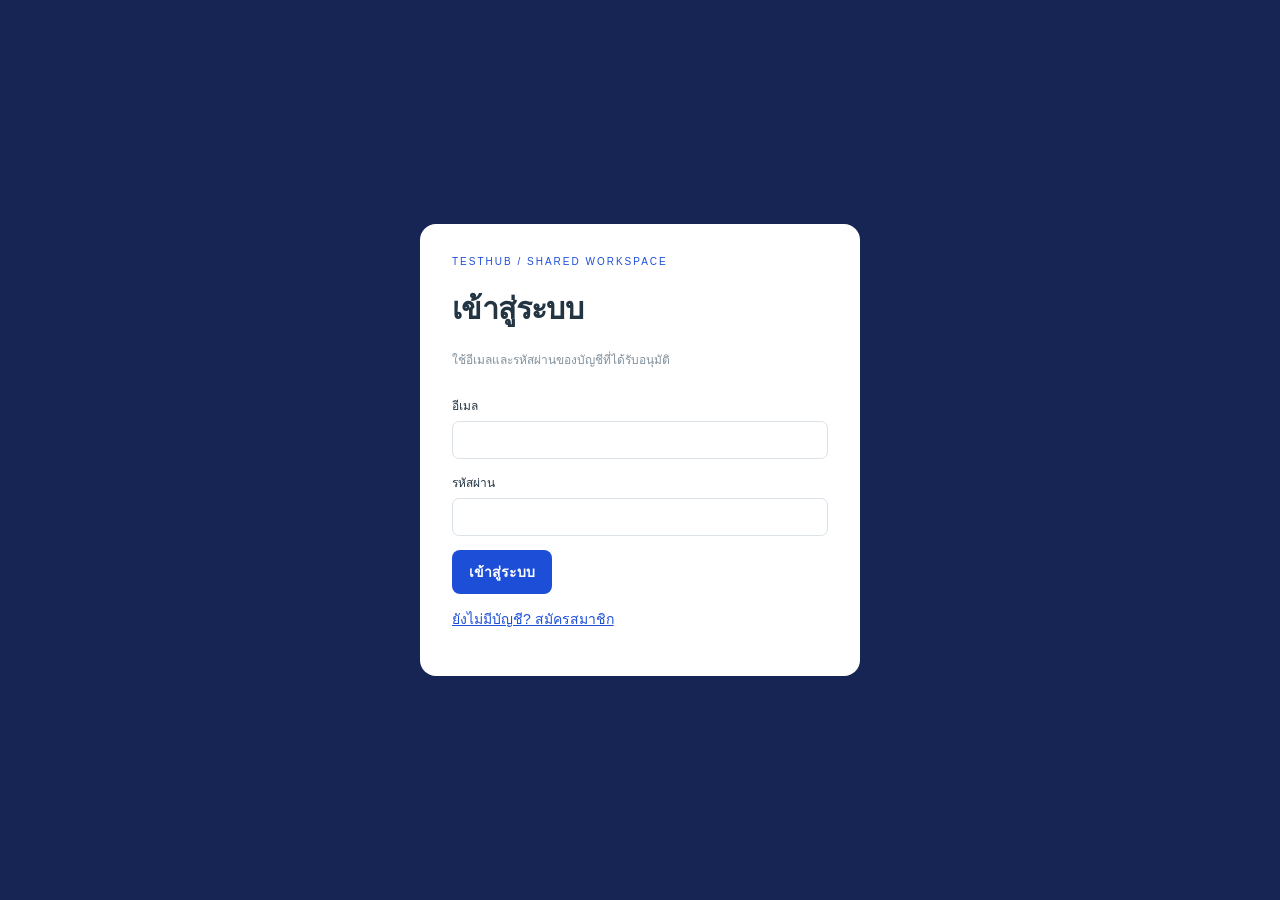
<file: index.html>
<!doctype html>
<html lang="th"><head><meta charset="utf-8"><meta name="viewport" content="width=device-width,initial-scale=1"><title>TestHub · ระบบจัดการเครื่องเทส</title><link rel="stylesheet" href="style.css?v=20261009-setup-file-form"></head>
<body><aside><div class="brand"><b>▦</b> TestHub</div><small>TEST EQUIPMENT MANAGEMENT</small><nav id="nav"></nav><div class="aside-note">WORKSPACE / 01<br><strong>ฝ่ายวิศวกรรมและซ่อมบำรุง</strong><p>บันทึกงาน ดูแลเครื่อง พร้อมทดสอบ</p></div></aside><main><header><span>พื้นที่ปฏิบัติงาน / <span id="breadcrumb"></span></span><span class="local">● กำลังเชื่อมต่อ</span></header><div class="heading"><div><p class="eyebrow">EQUIPMENT OPERATIONS</p><h1 id="title"></h1><p id="subtitle"></p></div><button id="add">＋ เพิ่มรายการ</button></div><div class="notice">กำลังโหลดข้อมูลจากเซิร์ฟเวอร์</div><section id="content"></section><footer><span>TestHub · <a href="users.html" id="users-link" hidden>จัดการผู้ใช้</a> <button class="secondary" id="logout">ออกจากระบบ</button></span> <button class="secondary" id="export">ดาวน์โหลดข้อมูลสำรอง JSON</button></footer></main><dialog id="dialog"><form id="form"><div class="dialog-head"><h2 id="form-title"></h2><button type="button" class="secondary" id="close" aria-label="ปิด">✕</button></div><div id="fields"></div><p id="error" role="alert"></p><button type="submit">บันทึกข้อมูล</button></form></dialog><div id="toast" role="status"></div><script src="config.js"></script><script src="cloud-client.js?v=20261009-setup-images"></script><script src="weekly-count.js?v=20261004-count-direct"></script><script src="stock-view.js?v=20261004-count-direct"></script><script src="cal-view.js?v=20261004-count-direct"></script><script src="setup-upload.js?v=20261009-setup-file-form"></script><script src="app.js?v=20261009-setup-file-form"></script></body></html>
</file>
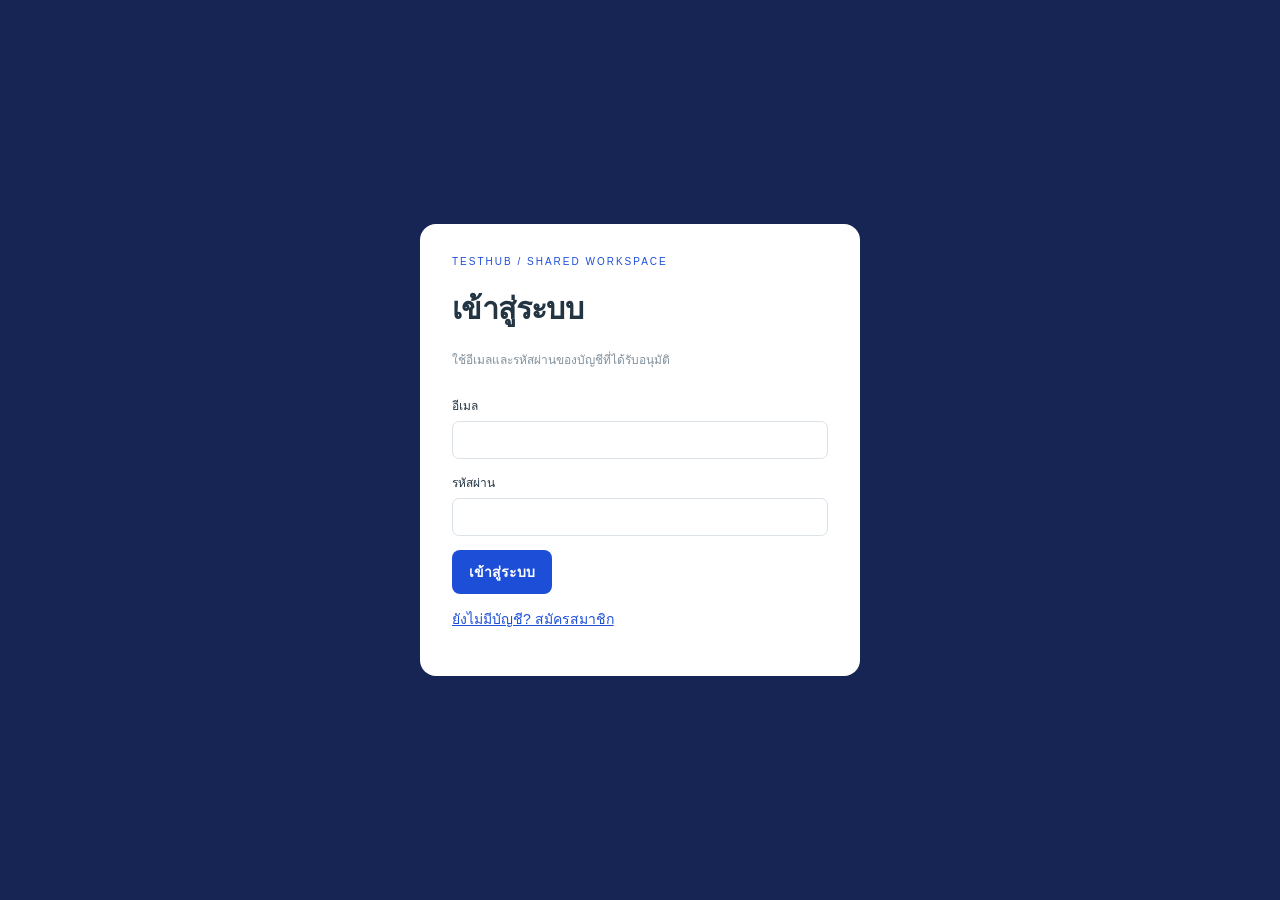
<file: guide.html>
<!doctype html><html lang="th"><head><meta charset="utf-8"><meta name="viewport" content="width=device-width,initial-scale=1"><title>Santorini · TestHub</title><link rel="stylesheet" href="guide-shell.css"></head><body><header><a href="setup-guide.html?id=guide-ua-mitsen-santorini">เปิดคู่มือ Santorini ฉบับล่าสุด →</a></header><script src="guide.js?v=20261009-setup-images"></script></body></html>
</file>
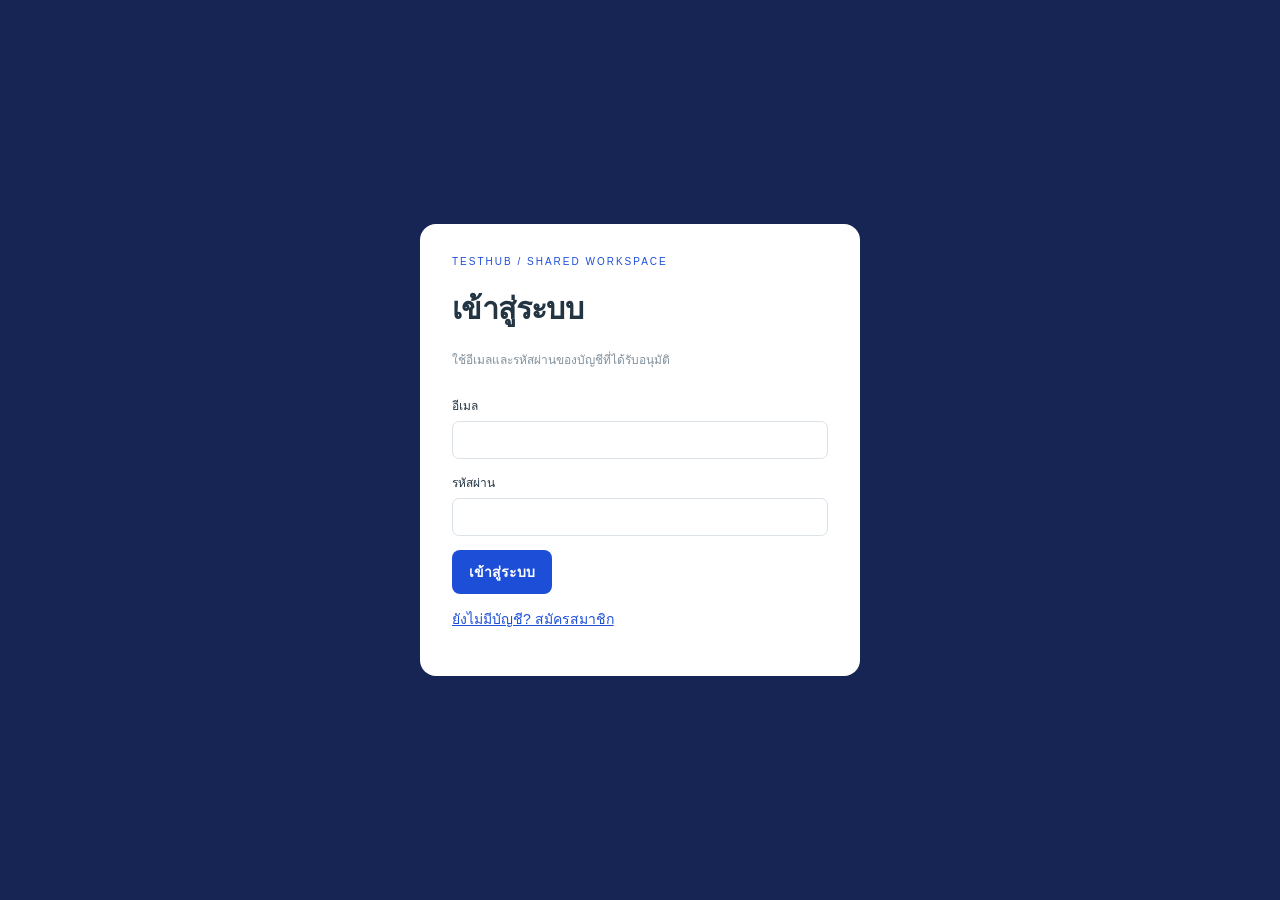
<file: login.html>
<!doctype html><html lang="th"><head><meta charset="utf-8"><meta name="viewport" content="width=device-width,initial-scale=1"><title>เข้าสู่ระบบ · TestHub</title><link rel="stylesheet" href="style.css"></head><body class="auth-page"><section class="auth-card"><div class="eyebrow">TESTHUB / SHARED WORKSPACE</div><h1 id="login-title">เข้าสู่ระบบ</h1><p id="login-hint" class="muted">ใช้บัญชีที่ผู้ดูแลระบบสร้างให้</p><form id="login-form"><label>ชื่อผู้ใช้<input name="username" autocomplete="username" required pattern="[a-zA-Z0-9._-]{3,50}"></label><label id="name-field" hidden>ชื่อแสดงผล<input name="name" autocomplete="name"></label><label>รหัสผ่าน<input name="password" type="password" autocomplete="current-password" required minlength="12" maxlength="128"></label><p id="login-error" role="alert"></p><button id="login-submit">เข้าสู่ระบบ</button></form></section><script src="config.js"></script><script src="cloud-client.js?v=register1"></script><script src="login.js?v=register1"></script></body></html>
</file>
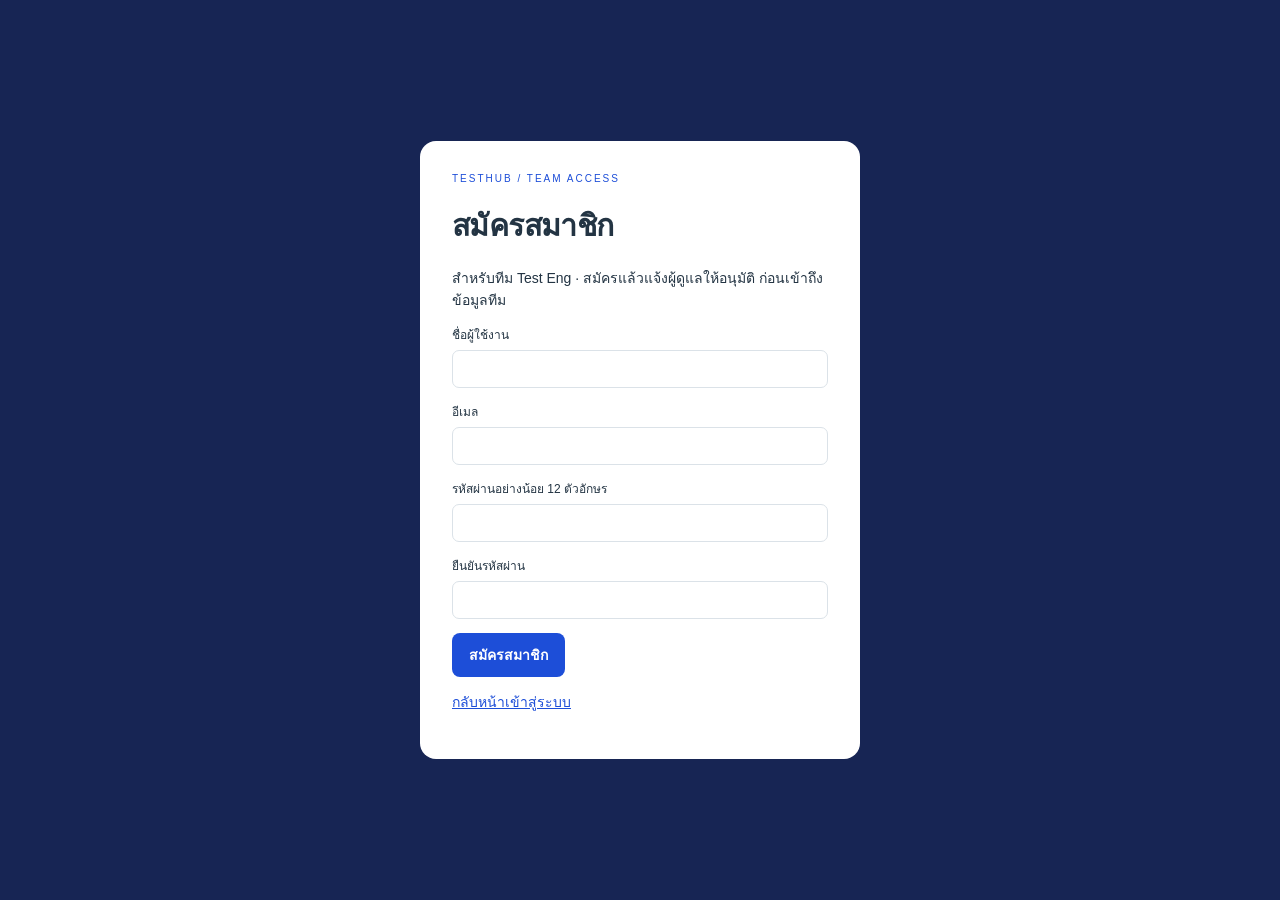
<file: register.html>
<!doctype html><html lang="th"><head><meta charset="utf-8"><meta name="viewport" content="width=device-width,initial-scale=1"><title>สมัครสมาชิก · TestHub</title><link rel="stylesheet" href="style.css"></head><body class="auth-page"><section class="auth-card"><div class="eyebrow">TESTHUB / TEAM ACCESS</div><h1>สมัครสมาชิก</h1><p>สำหรับทีม Test Eng · สมัครแล้วแจ้งผู้ดูแลให้อนุมัติ ก่อนเข้าถึงข้อมูลทีม</p><form id="register-form"><label>ชื่อผู้ใช้งาน<input name="name" autocomplete="name" required maxlength="200"></label><label>อีเมล<input name="email" type="email" autocomplete="email" required maxlength="254"></label><label>รหัสผ่านอย่างน้อย 12 ตัวอักษร<input name="password" type="password" autocomplete="new-password" required minlength="12" maxlength="128"></label><label>ยืนยันรหัสผ่าน<input name="confirm" type="password" autocomplete="new-password" required minlength="12" maxlength="128"></label><p id="register-status" role="status"></p><button type="submit">สมัครสมาชิก</button></form><p><a href="login.html?v=register1">กลับหน้าเข้าสู่ระบบ</a></p></section><script src="config.js"></script><script src="cloud-client.js?v=register1"></script><script src="register.js?v=register1"></script></body></html>
</file>
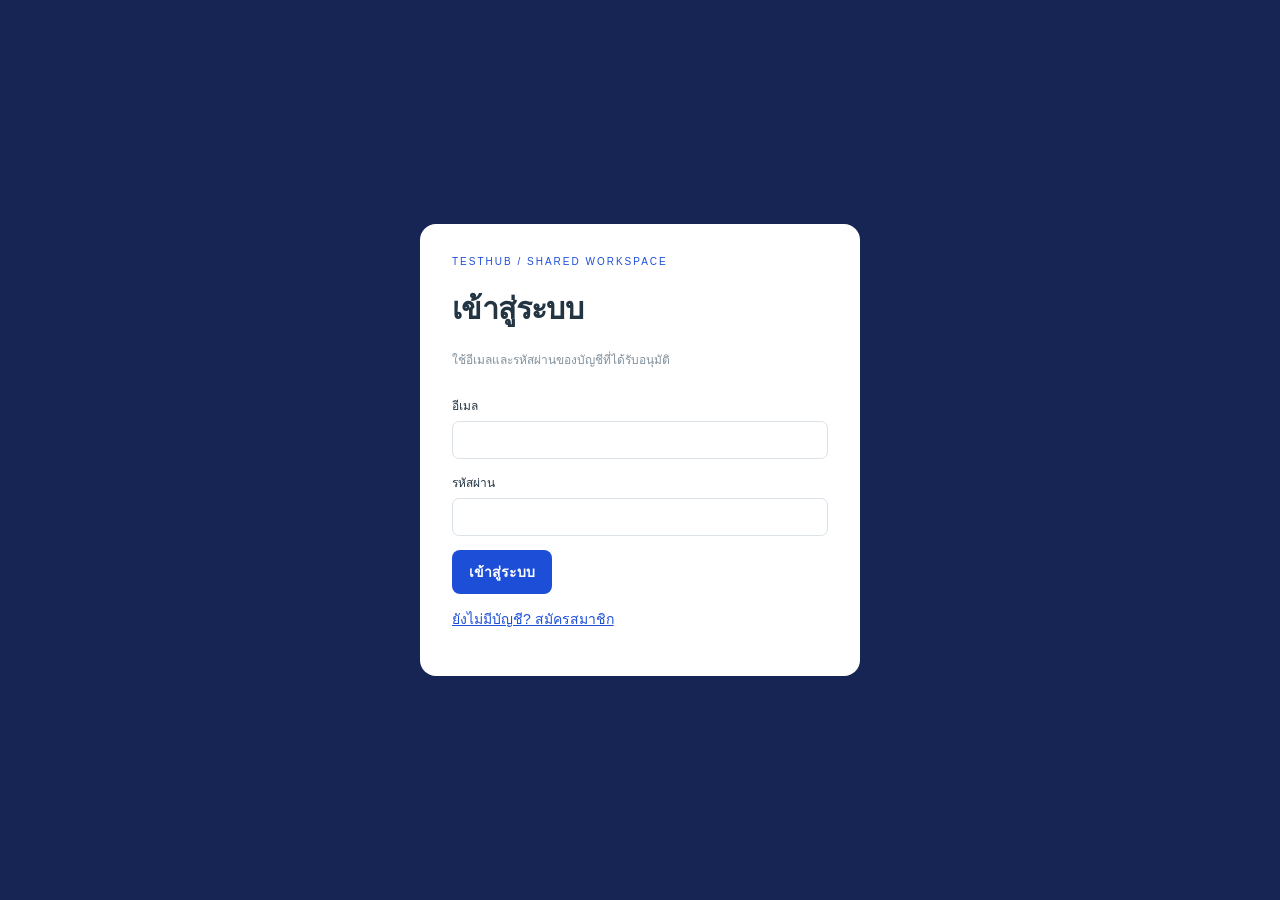
<file: setup-guide.html>
<!doctype html>
<html lang="th"><head><meta charset="utf-8"><meta name="viewport" content="width=device-width,initial-scale=1"><title>คู่มือ Setup · TestHub</title><link rel="stylesheet" href="setup-guide.css?v=20261009-setup-images"></head>
<body><header><a href="./?page=setup">← กลับคู่มือ Setup</a><span>TestHub · คู่มือการทำงาน</span></header>
<main><p class="eyebrow">SETUP GUIDE</p><h1 id="title">กำลังโหลดคู่มือ…</h1><p id="subtitle"></p><p id="status" role="status" aria-live="polite"></p><button id="reload" type="button" hidden>โหลดข้อมูลล่าสุด</button>
<section id="manage" class="upload-panel" hidden><h2>เพิ่มรูปประกอบ</h2><p>เลือกไฟล์ JPG, PNG หรือ WebP ขนาดไม่เกิน 5 MB ต่อรูป</p>
<form id="upload-form"><label>ชื่อภาพ / ขั้นตอน<input name="title" maxlength="200" placeholder="เช่น ขั้นตอนที่ 1 ต่อสาย USB"></label><label>เลือกรูป<input name="file" type="file" accept="image/jpeg,image/png,image/webp" required></label><img id="preview" alt="ตัวอย่างรูปที่จะอัปโหลด" hidden><button type="submit">อัปโหลดรูป</button><p id="upload-error" role="alert"></p></form></section>
<details id="notes" hidden><summary>ขั้นตอนและรายละเอียดคู่มือ</summary><h2>การต่อสาย / จุดเชื่อมต่อ</h2><p id="wiring" class="guide-notes"></p><h2>ขั้นตอนการทำงาน</h2><p id="steps" class="guide-notes"></p></details>
<nav id="contents" aria-label="หัวข้อคู่มือ"></nav><div id="slides"></div></main>
<script src="config.js"></script><script src="cloud-client.js?v=20261009-setup-images"></script><script src="setup-guide.js?v=20261009-setup-images"></script></body></html>
</file>
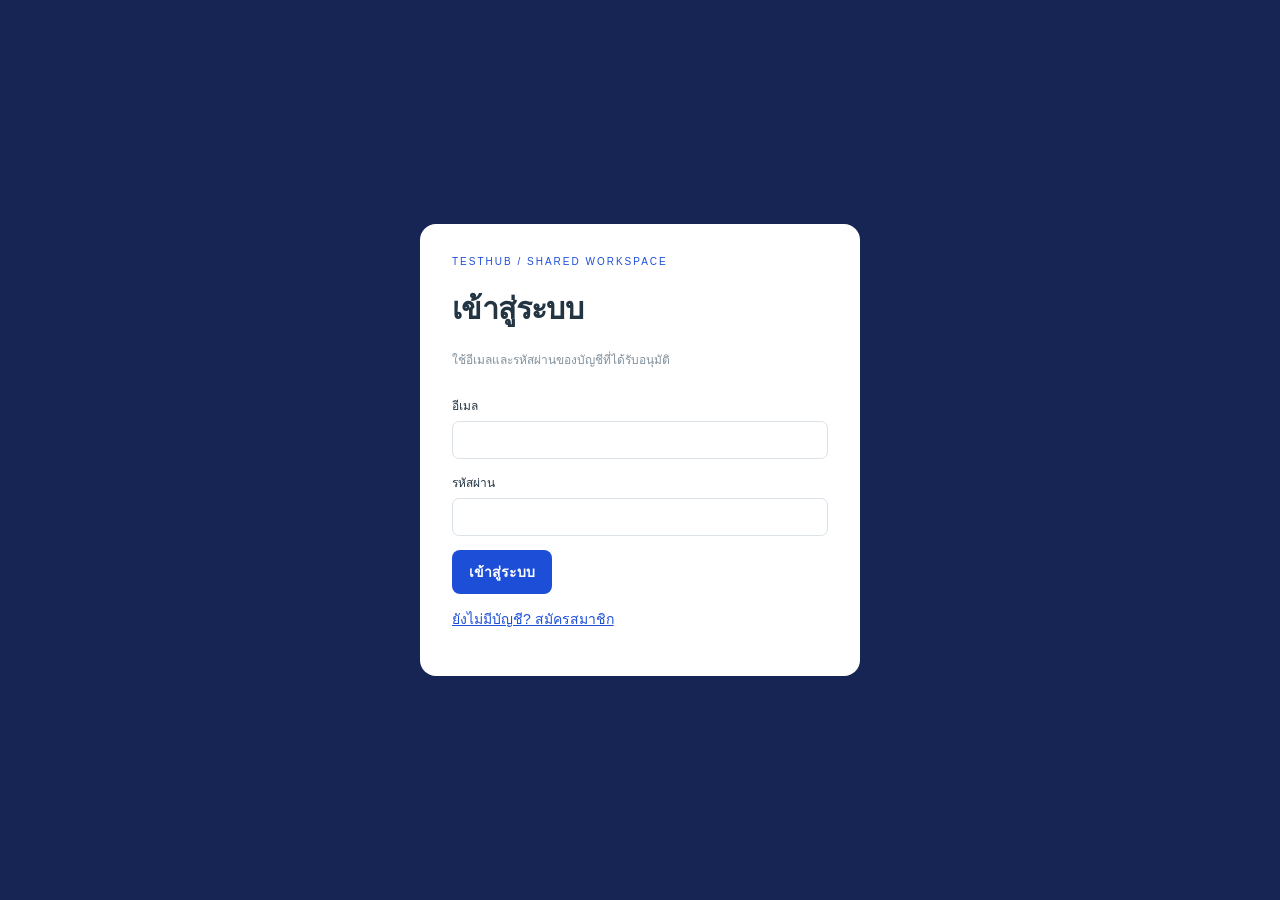
<file: users.html>
<!doctype html><html lang="th"><head><meta charset="utf-8"><meta name="viewport" content="width=device-width,initial-scale=1"><title>บัญชีผู้ใช้ · TestHub</title><link rel="stylesheet" href="style.css"></head><body class="auth-page"><section class="auth-card wide"><a href="./">← กลับหน้าเว็บ</a><h1>จัดการบัญชีผู้ใช้</h1><p class="muted">ผู้ดูแลจัดการผู้ใช้ได้ · Engineer แก้ไขสโตร์และ Demand ได้ · ช่างบันทึกงานและตรวจนับห้องเก็บของได้ · ผู้ดูดูข้อมูลได้อย่างเดียว</p><div class="panel" id="user-list"></div><form id="user-form"><label>ชื่อผู้ใช้<input name="username" required pattern="[a-zA-Z0-9._-]{3,50}" autocomplete="off"></label><label>ชื่อแสดงผล<input name="name" required></label><label>รหัสผ่านอย่างน้อย 12 ตัวอักษร<input name="password" type="password" minlength="12" maxlength="128" required autocomplete="new-password"></label><label>สิทธิ์<select name="role"><option value="technician">ช่าง</option><option value="engineer">Engineer</option><option value="viewer">ดูข้อมูล</option><option value="admin">ผู้ดูแลระบบ</option></select></label><p id="user-message" role="status"></p><button>เพิ่มผู้ใช้</button></form></section><script src="config.js"></script><script src="cloud-client.js?v=register1"></script><script src="users.js?v=storage-room1"></script></body></html>
</file>
<file: style.css>
:root{font-family:'Segoe UI',Tahoma,sans-serif;color:#233443;background:#f5f7fa;font-size:14px}*{box-sizing:border-box}body{margin:0;display:flex}aside{width:238px;background:#102c30;color:#d1dfe0;min-height:100vh;padding:32px 20px;position:fixed;height:100%;display:flex;flex-direction:column}.brand{font-size:27px;color:white;font-weight:650;letter-spacing:-1px}.brand b{color:#7bd6bb;margin-right:8px}aside>small{font-size:9px;letter-spacing:1.7px;margin:12px 0 36px;color:#82a5a5}nav{display:grid;gap:8px}button{font:inherit;cursor:pointer;border:0;border-radius:8px;padding:11px 17px;background:#147c68;color:white;font-weight:600}nav button{text-align:left;background:transparent;color:#b9cccc;font-weight:400;padding:14px 12px}nav button.active{background:#245049;color:#a4efd8}nav button:hover{background:#20454a}.aside-note{margin-top:auto;font-size:10px;line-height:2;color:#87a7a6}.aside-note strong{font-size:12px;color:#d7e4e4}main{margin-left:238px;padding:0 38px;width:calc(100% - 238px);max-width:1700px}header{height:78px;border-bottom:1px solid #dfe5e9;display:flex;align-items:center;justify-content:space-between;color:#7c8995;font-size:12px}.local{color:#17826b;background:#e6f3ed;padding:7px 12px;border-radius:20px}.heading{display:flex;align-items:center;justify-content:space-between;gap:20px;margin:32px 0 20px}h1{font-size:30px;letter-spacing:-.6px;margin:5px 0 10px}h2{font-size:17px;margin:0 0 18px}.heading p{color:#7b8792;margin:0}.eyebrow{font-size:10px;letter-spacing:2px;color:#16866d!important}.notice{padding:10px 14px;background:#eef2f5;border:1px solid #e0e6ec;border-radius:8px;color:#6c7985;font-size:12px;margin-bottom:24px}.cards{display:grid;grid-template-columns:repeat(4,1fr);gap:18px;margin-bottom:24px}.card,.panel{background:white;border:1px solid #e2e7ec;border-radius:12px;padding:22px}.card .value{font-size:32px;font-weight:650;margin:13px 0 4px}.muted,.card small{color:#82909c;font-size:12px}.grid{display:grid;grid-template-columns:1.5fr 1fr;gap:22px;margin-bottom:22px}.panel{margin-bottom:20px;overflow:auto}.grid .panel{margin:0}table{width:100%;border-collapse:collapse;white-space:nowrap}th{text-align:left;background:#f8fafb;color:#7c8994;font-size:11px;font-weight:500}td,th{padding:14px 12px;border-bottom:1px solid #edf0f3}td{font-size:13px}.badge{display:inline-block;padding:4px 10px;border-radius:6px;font-size:11px;background:#e5f5ec;color:#19784d}.bad{background:#fdecee;color:#be4e5a}.empty{text-align:center;padding:42px;color:#86939e}.toolbar{margin-bottom:18px;display:flex;gap:10px}input,select,textarea{font:inherit;width:100%;padding:11px 12px;border:1px solid #dbe2e8;border-radius:7px;background:white;color:#233443}input:focus,textarea:focus,select:focus{outline:2px solid #7ccab7}.toolbar input{max-width:360px}label{display:block;margin-bottom:14px;font-size:12px}label input,label select,label textarea{margin-top:6px}textarea{min-height:100px;resize:vertical}.secondary{background:#edf2f4;color:#526571;font-size:12px}.guide{border:1px solid #e2e8eb;border-radius:9px;margin:12px 0;padding:18px}.guide summary{cursor:pointer;font-weight:600}.guide pre{white-space:pre-wrap;line-height:1.9;font:inherit}a{color:#147c68}footer{display:flex;justify-content:space-between;align-items:center;padding:22px 0;color:#89939d;font-size:11px}dialog{border:0;border-radius:14px;width:560px;max-width:94vw;max-height:90vh;padding:26px;box-shadow:0 20px 80px #102c3040}dialog::backdrop{background:#102c3077}.dialog-head{display:flex;justify-content:space-between;align-items:center;margin-bottom:20px}.dialog-head h2{margin:0}#error{color:#ba3344}#toast{position:fixed;bottom:25px;right:25px;background:#163e35;color:white;padding:14px 22px;border-radius:8px;display:none}.bar-row{display:grid;grid-template-columns:75px 1fr 65px;gap:12px;align-items:center;margin:22px 0;font-size:12px}.bar{height:15px;background:#f0f4f5;border-radius:4px;overflow:hidden}.bar span{display:block;height:100%;background:#55ae99}.row{display:flex;justify-content:space-between;gap:12px;padding:15px 0;border-bottom:1px solid #edf0f3}@media(max-width:1000px){aside{width:190px}main{margin-left:190px;width:calc(100% - 190px);padding:0 22px}.cards{grid-template-columns:repeat(2,1fr)}.grid{grid-template-columns:1fr}}@media(max-width:640px){body{display:block}aside{position:static;width:100%;height:auto;min-height:0;padding:18px}aside>small,.aside-note{display:none}nav{display:flex;overflow:auto;margin-top:16px}nav button{white-space:nowrap}main{margin:0;width:100%;padding:0 16px}header{height:60px;font-size:10px}.heading{align-items:flex-start}h1{font-size:24px}.cards{gap:10px}.card{padding:16px}footer{gap:12px}}

.auth-page{min-height:100vh;display:flex;align-items:center;justify-content:center;padding:24px;background:#102c30}.auth-card{width:440px;max-width:100%;background:white;border-radius:16px;padding:32px}.auth-card.wide{width:760px}.auth-card h1{margin:18px 0}.auth-card .muted{line-height:1.8;margin-bottom:24px}button:disabled{opacity:.5;cursor:wait}#login-error,#user-message{color:#b8414a} [hidden]{display:none!important}
.category-bar{display:flex;gap:10px;flex-wrap:wrap;margin-bottom:22px}
.category-chip{display:flex;align-items:center;gap:12px;background:#f3f6f7;color:#4b626b;border:1px solid #dfe8e9;padding:12px 16px;border-radius:9px;font-size:13px}
.category-chip:hover{background:#e4f3ed;border-color:#77b7a3}
.category-chip.selected{background:#147c68;color:white;border-color:#147c68}
.category-count{background:#ffffff55;border-radius:12px;padding:2px 8px;font-size:12px}
button:focus-visible{outline:3px solid #65bfa8;outline-offset:3px}
.stock-panel{overflow:hidden}.stock-table-scroll{max-height:65vh;overflow:auto;border:1px solid #e5ebef;border-radius:8px}
.stock-table{min-width:1450px;table-layout:fixed;white-space:normal}
.stock-table th{position:sticky;top:0;z-index:1;background:#f2f6f7;font-size:12px;color:#445c65}
.stock-table td{vertical-align:top;line-height:1.65;overflow-wrap:anywhere}
.stock-table th:nth-child(1){width:125px}.stock-table th:nth-child(2){width:170px}.stock-table th:nth-child(3){width:205px}.stock-table th:nth-child(4){width:260px}.stock-table th:nth-child(5){width:115px}.stock-table th:nth-child(6){width:105px}.stock-table th:nth-child(7){width:140px}.stock-table th:nth-child(8){width:110px}.stock-table th:nth-child(9){width:130px}.stock-table th:nth-child(10){width:100px}
.stock-table tbody tr:hover{background:#f8fbfa}.numeric{text-align:right;font-variant-numeric:tabular-nums}.mpn{font-family:Consolas,monospace}.stock-move{display:block;margin-top:9px;padding:7px 9px;font-size:11px}
.cell-note,.stock-low{display:block;font-size:11px;margin-top:4px}.cell-note{color:#7f8992}.stock-low{color:#bc5050}
.photo-placeholder{display:inline-block;border:1px dashed #d1dce0;border-radius:6px;padding:9px;color:#839098;font-size:11px;background:#fafcfc}
.toolbar{align-items:center;flex-wrap:wrap}.toolbar input{max-width:460px}.movement-panel summary{cursor:pointer;font-weight:600;margin-bottom:12px}
.stock-form-grid{display:grid;grid-template-columns:1fr 1fr;gap:0 16px}.form-wide{grid-column:1/-1}.field-hint{font-size:11px;color:#768a92;margin:-6px 0 18px}
@media(max-width:640px){.stock-form-grid{grid-template-columns:1fr}.category-chip{padding:10px 12px}.stock-table-scroll{max-height:60vh}}

.guide-direct{display:flex;align-items:center;gap:16px;flex-wrap:wrap;text-decoration:none;color:inherit;cursor:pointer}.guide-direct strong{font-size:1.15rem}.guide-direct>span:last-child{margin-left:auto;color:#287060}.guide-direct:hover{background:#edf5f1}.guide-direct:focus-visible{outline:3px solid #287060;outline-offset:3px}

/* Shared blue theme for the dashboard and account pages. */
:root{--blue:#1d4ed8;--blue-dark:#172554;--blue-light:#dbeafe;background:#f5f8ff}
aside,.auth-page{background:var(--blue-dark)}
aside{color:#dbeafe}.brand b{color:#93c5fd}
aside>small,.aside-note{color:#a5b9df}.aside-note strong{color:#dbeafe}
button{background:var(--blue)}
nav button{background:transparent;color:#c7d7f4}
nav button.active{background:#1e40af;color:#eff6ff}
nav button:hover{background:#1e3a8a}
.local{color:#1e40af;background:#dbeafe}
.eyebrow{color:var(--blue)!important}
a{color:var(--blue)}
input:focus,textarea:focus,select:focus{outline-color:#60a5fa}
button:focus-visible{outline-color:#60a5fa}
.secondary{background:#eaf1ff;color:#334e7d}
.category-chip{background:#eff6ff;color:#334e7d;border-color:#dbeafe}
.category-chip:hover{background:#dbeafe;border-color:#93c5fd}
.category-chip.selected{background:var(--blue);border-color:var(--blue);color:white}
.stock-table tbody tr:hover{background:#f0f6ff}
.guide-direct>span:last-child{color:var(--blue)}
.guide-direct:hover{background:#eff6ff}
.guide-direct:focus-visible{outline-color:#60a5fa}
.bar span{background:#3b82f6}
#toast{background:#1e3a8a}
dialog{box-shadow:0 20px 80px #17255440}
dialog::backdrop{background:#17255477}

/* Single-screen operations overview. */
.sr-only{position:absolute;width:1px;height:1px;padding:0;margin:-1px;overflow:hidden;clip:rect(0,0,0,0);white-space:nowrap;border:0}
.count-tabs{display:flex;gap:10px;margin-bottom:14px}.count-intro{display:flex;align-items:center;gap:24px;background:linear-gradient(120deg,#eff6ff,#fff)}.count-intro>div:first-child{flex:1}.count-intro h2{margin-bottom:8px}.count-intro p{font-size:12px;color:#627591;line-height:1.8;margin:3px 0}.count-intro label{margin:0;min-width:190px}.count-intro small{display:block;color:#64748b;font-size:10px;margin-top:6px}.count-person{font-size:11px;color:#64748b}.count-person strong{display:block;color:#1e3a8a;font-size:16px;margin-top:7px}
.count-panel{padding:0;overflow:visible}.count-filters{display:flex;align-items:end;gap:16px;padding:18px}.count-filters label{margin:0;flex:1}.count-filters label:first-child{max-width:200px}.count-filters>span{font-size:11px;color:#64748b;white-space:nowrap;padding-bottom:12px}.count-table-wrap{overflow:auto}.count-table{white-space:normal;table-layout:fixed;min-width:660px}.count-table th:first-child{width:43%}.count-table th:nth-child(2){width:17%}.count-table th:nth-child(3){width:19%}.count-table th:nth-child(4){width:21%}.count-table th{background:#eff5ff;color:#42608e;padding:14px 18px}.count-table td{padding:16px 18px;vertical-align:middle}.count-item strong{display:block;color:#17376d;font-size:14px}.count-item span,.count-item small,.count-before small,.count-entry small{display:block;font-size:11px;color:#78869a;line-height:1.6;margin-top:4px;overflow-wrap:anywhere}.count-item span{color:#465d80}.count-before{font-size:20px;font-weight:600;color:#28466e}.count-before small{font-size:10px;font-weight:400}.count-new{font-size:11px;color:#5672a5}.count-entry input{background:#f5f9ff;border:2px solid #b8d0f8;font-size:22px;font-weight:650;text-align:center;padding:10px 4px}.count-entry input::placeholder{font-size:11px;font-weight:400}.count-entry small{font-size:10px;color:#3b6b9f}.count-note input{font-size:12px}.count-entered{background:#f3faf8}.count-entered .count-entry input{border-color:#56a38b;background:white}.count-savebar{position:sticky;bottom:0;z-index:3;background:#fff;box-shadow:0 -5px 20px #18366a12;border:1px solid #dce6f5;border-radius:12px;display:flex;justify-content:space-between;align-items:center;padding:16px 20px;gap:12px}.count-savebar strong{color:#244a8b}.count-savebar small{display:block;color:#7d8da2;font-size:10px;margin-top:5px}.count-savebar button{padding:14px 22px}#count-message{color:#205b82;line-height:1.8}.count-history summary{cursor:pointer;line-height:1.8}.count-history summary span{display:block;color:#8190a2;font-size:11px}.count-history td small{display:block;color:#758299}.count-history .count-table-wrap{margin-top:15px}
@media(max-width:1000px){.count-intro{flex-wrap:wrap}.count-intro>div:first-child{flex-basis:100%}.count-table td{padding:12px}.count-table th:first-child{width:38%}}
@media(max-width:640px){.count-intro{padding:16px;gap:14px}.count-intro label{min-width:0;flex:1}.count-filters{flex-wrap:wrap;padding:14px;gap:10px}.count-filters label:first-child{max-width:none;flex-basis:100%}.count-filters>span{padding-bottom:0}.count-table{min-width:0;display:block}.count-table thead{display:none}.count-table tbody{display:block}.count-table tr{display:grid;grid-template-columns:1fr 1fr;padding:14px;border-top:1px solid #e0e9f6;gap:12px}.count-table td{padding:0;border:0;display:block}.count-item{grid-column:1/-1}.count-before:before{content:'ยอดใน Stock';display:block;font-size:10px;color:#6e819d;font-weight:400;margin-bottom:6px}.count-entry:before{content:'จำนวนที่นับได้';display:block;font-size:10px;color:#42608e;margin-bottom:6px}.count-note{grid-column:1/-1}.count-savebar{padding:12px;flex-wrap:wrap}.count-savebar button{width:100%}.count-savebar small{font-size:9px}.count-tabs button{font-size:12px}}
.dashboard-page{background:#eef3fb}
.dashboard-page main{max-width:none;padding:0 24px;height:100dvh;display:flex;flex-direction:column;min-width:0}
.dashboard-page main>header{height:42px;min-height:42px;border:0}
.dashboard-page main>.heading,.dashboard-page main>footer{display:none}
.dashboard-page main>.notice{padding:0;background:none;border:0;margin:0 0 8px;font-size:11px;min-height:16px}
.dashboard-page #content{flex:1;min-height:0;padding-bottom:18px}
.overview-board{height:100%;display:grid;grid-template-rows:auto 108px minmax(0,1fr);gap:16px}
.board-title{display:flex;align-items:center;justify-content:space-between;gap:12px}
.board-title h1{font-size:28px;margin:4px 0 0;letter-spacing:-.8px;color:#14264b}
.board-kicker{color:#4064a4;font-size:10px;letter-spacing:2.5px;font-weight:700}
.board-tools{display:flex;align-items:center;gap:14px;font-size:12px;color:#526587}
.board-metrics{display:grid;grid-template-columns:repeat(4,minmax(0,1fr));gap:14px}
.board-metric{display:flex;flex-direction:column;align-items:flex-start;justify-content:space-between;min-width:0;text-align:left;border:1px solid #dce6f6;background:white;color:#283e64;border-radius:14px;padding:13px 17px;box-shadow:0 4px 16px #1e3a8a05}
.board-metric>span{font-size:12px}.board-metric strong{font-size:34px;line-height:1.1;letter-spacing:-1px}.board-metric strong small{font-size:11px;font-weight:400;margin-left:8px;letter-spacing:0}.board-metric em{font-size:10px;font-style:normal;font-weight:400;opacity:.85}
.board-metric:hover{box-shadow:0 5px 18px #1e3a8a18;transform:translateY(-1px)}
.metric-blue{background:linear-gradient(120deg,#16388a,#2563eb);color:white;border-color:#2563eb}.metric-red strong{color:#be334d}.metric-amber strong{color:#aa620b}
.board-columns{display:grid;grid-template-columns:minmax(0,1.55fr) minmax(290px,1fr);gap:16px;min-height:0}
.board-panel{background:#fff;border:1px solid #dde6f3;border-radius:16px;padding:18px;min-width:0;min-height:0;overflow:hidden;box-shadow:0 4px 20px #17255404}
.board-panel-head{display:flex;align-items:center;justify-content:space-between;gap:8px;margin-bottom:12px}.board-panel-head h2{font-size:15px;color:#1d355c;margin:0}.board-panel-head p{font-size:10px;color:#7887a1;margin:5px 0 0}.board-link{background:transparent;color:#245cc0;padding:5px 0;font-size:11px;white-space:nowrap}
.machine-panel{display:flex;flex-direction:column}.machine-legend{display:flex;gap:14px;margin:0 0 16px;font-size:10px;color:#64748b}.machine-legend span:before{content:'';display:inline-block;width:7px;height:7px;border-radius:50%;margin-right:5px;background:#059669}.machine-legend .dot-soon:before{background:#d18a16}.machine-legend .dot-fail:before{background:#d64a64}
.machine-grid{display:grid;grid-template-columns:repeat(auto-fit,minmax(104px,1fr));grid-auto-rows:minmax(80px,1fr);gap:9px;overflow:auto;min-height:0;flex:1;align-content:start;padding:2px}
.machine-tile{background:#f3f9f7;color:#225a4c;border:1px solid #d5e9e0;border-left:3px solid #2a9873;padding:10px;text-align:left;display:grid;grid-template-columns:1fr auto;align-content:center;gap:4px;border-radius:9px;font-weight:400;min-width:0}
.machine-id{font-size:14px;font-weight:700;overflow:hidden;text-overflow:ellipsis;white-space:nowrap;grid-column:1/-1}.machine-model{font-size:10px;font-weight:600}.machine-state{font-size:9px}.machine-tile small{font-size:10px;grid-column:1/-1;opacity:.8}
.machine-tile:hover{filter:brightness(.97);box-shadow:0 2px 8px #17255415}.pm-fail,.pm-overdue,.pm-due{background:#fff3f5;border-color:#f0d0d8;border-left-color:#d34964;color:#a72e48}.pm-soon{background:#fff9ec;border-color:#efe0be;border-left-color:#ce8b22;color:#936015}
.board-footnote{font-size:10px;color:#8794a8;line-height:1.5;margin:10px 0 0}.board-side{display:grid;grid-template-rows:minmax(0,1.4fr) minmax(145px,1fr);gap:16px;min-height:0}.stock-summary{display:flex;flex-direction:column}.board-count{font-size:11px;color:#b44052;background:#ffedf0;border-radius:6px;padding:3px 7px;margin-left:5px}
.board-stock-list{overflow:auto;flex:1;min-height:0}.board-stock-row{display:flex;align-items:center;justify-content:space-between;gap:12px;width:100%;border-radius:0;background:white;color:#334765;text-align:left;padding:9px 0;border-bottom:1px solid #eff2f7}.board-stock-row>span:first-child{min-width:0}.board-stock-row strong{display:block;font-size:11px;overflow:hidden;text-overflow:ellipsis;white-space:nowrap}.board-stock-row small{display:block;font-size:9px;color:#8694a9;font-weight:400;margin-top:3px}.stock-amount{font-size:16px;color:#a96a18;text-align:right;white-space:nowrap}.stock-zero{color:#c03550}.board-stock-row:hover{background:#f5f8ff}
.trend-panel{display:flex;flex-direction:column}.board-chart{display:flex;gap:12px;flex:1;min-height:0;align-items:stretch}.chart-column{display:flex;flex-direction:column;align-items:center;flex:1;min-width:0;gap:5px}.chart-column strong{font-size:11px;color:#4064a4}.chart-column small{font-size:10px;color:#7d8aa2}.chart-track{flex:1;width:65%;max-width:36px;min-height:18px;background:#eff4fc;border-radius:5px;display:flex;align-items:flex-end;overflow:hidden}.chart-track span{background:linear-gradient(#78a6ff,#2563eb);width:100%;border-radius:5px}.board-empty{padding:24px 12px;color:#8693a9;font-size:12px;line-height:1.9;text-align:center;grid-column:1/-1}
:fullscreen.dashboard-page aside{display:none}:fullscreen .dashboard-page aside{display:none}:fullscreen .dashboard-page main{margin-left:0;width:100%}
@media(min-width:1001px) and (max-height:800px){.overview-board{gap:12px;grid-template-rows:auto 94px minmax(0,1fr)}.board-panel{padding:13px}.machine-grid{grid-auto-rows:minmax(68px,1fr);gap:7px}.machine-tile{padding:7px}.board-panel-head{margin-bottom:8px}.machine-legend{margin-bottom:10px}.board-metric{padding:10px 14px}.board-metric strong{font-size:30px}.board-stock-row{padding:6px 0}}
@media(max-width:1100px){.board-columns{grid-template-columns:minmax(0,1.25fr) minmax(260px,1fr)}.board-tools>span{display:none}.board-metric em{font-size:9px}.board-panel-head h2{font-size:13px}}
@media(max-width:900px),(max-height:580px){.dashboard-page main{height:auto;min-height:100dvh}.overview-board{height:auto;grid-template-rows:auto auto auto}.board-metrics{grid-template-columns:repeat(2,minmax(0,1fr))}.board-metric{min-height:105px}.board-columns{grid-template-columns:1fr}.machine-grid{flex:initial;overflow:visible;grid-auto-rows:88px}.board-side{grid-template-rows:auto 220px}.board-stock-list{overflow:visible}.board-tools>span{display:none}.dashboard-page #content{min-height:auto}.board-title h1{font-size:24px}}
@media(max-width:640px){.dashboard-page main{padding:0 14px}.board-title{align-items:center}.board-title h1{font-size:21px}.board-kicker{font-size:9px}.board-tools button{padding:9px;font-size:11px}.board-metrics{gap:9px}.board-metric{padding:12px}.board-panel{padding:14px}}

/* Stock identifiers: P/N beside the existing MPN. */
.stock-table{min-width:1650px}.stock-table th:nth-child(2){width:110px}.stock-table th:nth-child(3){width:190px}.stock-table th:nth-child(4){width:205px}.stock-table th:nth-child(5){width:260px}.stock-table th:nth-child(6){width:115px}.stock-table th:nth-child(7){width:105px}.stock-table th:nth-child(8){width:140px}.stock-table th:nth-child(9){width:110px}.stock-table th:nth-child(10){width:130px}.stock-table th:nth-child(11){width:100px}
/* Private stock reference photos */
.stock-photo-button{white-space:nowrap}
.stock-photo-dialog{width:min(960px,94vw);max-width:94vw;max-height:90vh;padding:24px;border:0;border-radius:18px}
.stock-photo-dialog .dialog-head{position:sticky;top:-24px;background:white;z-index:1;padding:12px 0;align-items:flex-start}
.stock-photo-dialog h2{margin:0;font-size:22px}.stock-photo-dialog .dialog-head p{margin:8px 0;color:#52627b;overflow-wrap:anywhere}
.stock-photo-gallery{display:grid;grid-template-columns:repeat(auto-fit,minmax(min(320px,100%),1fr));gap:20px;min-height:120px}
.stock-photo-gallery figure{margin:0;padding:12px;background:#f3f7fc;border:1px solid #dbe6f5;border-radius:12px;text-align:center}
.stock-photo-gallery img{display:block;width:100%;height:340px;object-fit:contain;background:white;border-radius:8px}
.stock-photo-gallery figcaption{font-size:13px;color:#53647c;padding-top:12px}
@media(max-width:600px){.stock-photo-dialog{padding:16px}.stock-photo-gallery img{height:280px}}

.stock-table{min-width:1800px}.stock-table th:nth-child(11){width:140px}.stock-table th:nth-child(12){width:100px}.inventory-balances{padding:14px;background:#eff6ff;border-radius:10px;line-height:1.8}

.reorder-summary{display:flex;flex-wrap:wrap;gap:12px 24px;margin:16px 0;padding:18px 22px;border:1px solid #c9dcf8;border-radius:12px;background:#eff6ff;color:#183b66}
.reorder-summary p{flex-basis:100%;margin:0;font-size:13px;color:#4b6580}
.reorder-details{text-align:left;min-width:145px;font-size:12px;line-height:1.7;margin-top:7px}
.reorder-details summary{color:#225ca8;cursor:pointer}.reorder-details p{white-space:normal;margin:8px 0}
.stock-table{min-width:2390px}
.stock-table th:nth-child(1){width:100px}.stock-table th:nth-child(2){width:175px}.stock-table th:nth-child(3){width:100px}.stock-table th:nth-child(4){width:180px}.stock-table th:nth-child(5){width:205px}.stock-table th:nth-child(6){width:245px}.stock-table th:nth-child(7){width:115px}.stock-table th:nth-child(8){width:100px}.stock-table th:nth-child(9){width:120px}.stock-table th:nth-child(10){width:200px}.stock-table th:nth-child(11){width:140px}.stock-table th:nth-child(12){width:100px}.stock-table th:nth-child(13){width:150px}.stock-table th:nth-child(14){width:140px}.stock-table th:nth-child(15){width:100px}
.reorder-overview{flex-basis:100%;font-size:13px}.reorder-overview>summary{cursor:pointer;font-weight:600}.reorder-overview-scroll{overflow:auto;margin-top:12px;background:#fff;border-radius:8px}.reorder-overview table{width:100%;min-width:700px;white-space:normal}.reorder-overview td,.reorder-overview th{padding:10px 12px}.reorder-overview th{background:#e1edff}

/* Separate room replenishment alerts from store purchase planning. */
.board-side{grid-template-rows:minmax(130px,1.3fr) minmax(100px,1fr) minmax(95px,.8fr)}
.room-alert-panel{border-top:3px solid #e3a32b}
.room-summary{border-left:4px solid #e3a32b;background:#fffbef}
.room-summary summary{cursor:pointer;font-weight:600;color:#845200}
.room-summary .board-link{white-space:normal;text-align:left}
@media(max-width:900px),(max-height:580px){.board-side{grid-template-rows:auto auto 220px}.room-alert-panel .board-stock-list{max-height:250px;overflow:auto}}

.module-alert-list{max-height:280px;overflow:auto;margin-top:14px;display:grid;gap:8px}
.module-alert-item{display:flex;align-items:center;justify-content:space-between;gap:12px;background:#fff8ed;border:1px solid #f1d9af;color:#594222;text-align:left;padding:12px 16px}
.module-alert-item small{display:block;margin-top:5px;color:#75684f}.pm-alert-filter{color:#254369;text-align:left;cursor:pointer}
.room-summary .reorder-overview-scroll,.module-store-alerts .reorder-overview-scroll{max-height:270px}
.module-store-alerts .board-link{white-space:normal;text-align:left}
@media(max-width:640px){.module-alert-item{align-items:flex-start;flex-direction:column}.module-pm-alerts .cards{grid-template-columns:repeat(2,minmax(0,1fr))}}
:root { --setup-action-gap: 10px; }
.setup-actions{display:flex;flex-wrap:wrap;gap:var(--setup-action-gap);margin-top:16px;align-items:center}.setup-actions a{padding:10px 14px;text-decoration:none;border-radius:8px}.guide>a.guide-direct{display:flex;flex-direction:column;gap:8px;text-decoration:none;color:inherit}
.setup-file-preview{display:grid;grid-template-columns:repeat(auto-fit,minmax(120px,1fr));gap:12px}.setup-file-preview figure{margin:0;padding:8px;border:1px solid #dbeafe;border-radius:8px;max-width:180px}.setup-file-preview img{width:100%;height:110px;object-fit:contain}.setup-file-preview figcaption{font-size:12px;overflow-wrap:anywhere;margin-top:6px}
</file>
<file: guide-shell.css>
body{margin:0;font:16px system-ui,sans-serif;background:#f4f6fa}header{padding:16px;display:flex;gap:24px}a{color:#24705d}iframe{width:100%;height:calc(100dvh - 64px);border:0}
</file>
<file: setup-guide.css>
:root{font-family:'Segoe UI',Tahoma,sans-serif;color:#233443;background:#f5f8ff}*{box-sizing:border-box}body{margin:0}header{background:#172554;color:#dbeafe;display:flex;justify-content:space-between;gap:16px;padding:18px 24px}header a{color:white}a{color:#1d4ed8}main{max-width:1500px;margin:auto;padding:24px}h1{margin-top:0}nav{display:flex;flex-wrap:wrap;gap:10px;margin:20px 0}nav a{padding:10px 14px;background:#dbeafe;border-radius:8px;text-decoration:none}section{background:white;border:1px solid #dbeafe;border-radius:12px;margin:24px 0;padding:18px;scroll-margin-top:20px}h2{font-size:20px;margin:0 0 8px}p{color:#526571;line-height:1.7}.slide-image{display:block;width:100%;height:auto;border:1px solid #e2e7ec}a:focus-visible{outline:3px solid #60a5fa;outline-offset:3px}@media(max-width:640px){main{padding:16px}header{font-size:13px;padding:16px}section{padding:10px}h1{font-size:25px}}
:root button,:root input{font:inherit}button{border:0;border-radius:8px;padding:11px 18px;background:#1d4ed8;color:white;cursor:pointer}button:disabled,input:disabled{opacity:.6;cursor:wait}.danger{background:#fff1f2;border:1px solid #fecdd3;color:#be123c}.image-heading{display:flex;align-items:center;justify-content:space-between;gap:16px;margin-bottom:16px}.image-heading h2{margin:0}.image-heading button{flex-shrink:0}label{display:block;font-weight:600;margin:14px 0}input{display:block;width:100%;padding:12px;border:1px solid #cbd5e1;border-radius:8px;margin-top:6px;background:white}.upload-panel{max-width:800px;background:#eff6ff}.upload-panel p{margin:8px 0}#preview{max-width:320px;max-height:220px;object-fit:contain;margin:12px 0}#upload-error{color:#be123c}.eyebrow{color:#1d4ed8;font-size:12px;letter-spacing:.15em;font-weight:700}.guide-notes{white-space:pre-line}details{padding:18px;background:white;border:1px solid #dbeafe;border-radius:10px}summary{cursor:pointer;font-weight:600}details h2{margin-top:18px}[hidden]{display:none!important}@media(max-width:640px){.image-heading{align-items:flex-start}.image-heading h2{font-size:17px}}
.slide-image{max-height:80vh;object-fit:contain;background:white}
</file>
